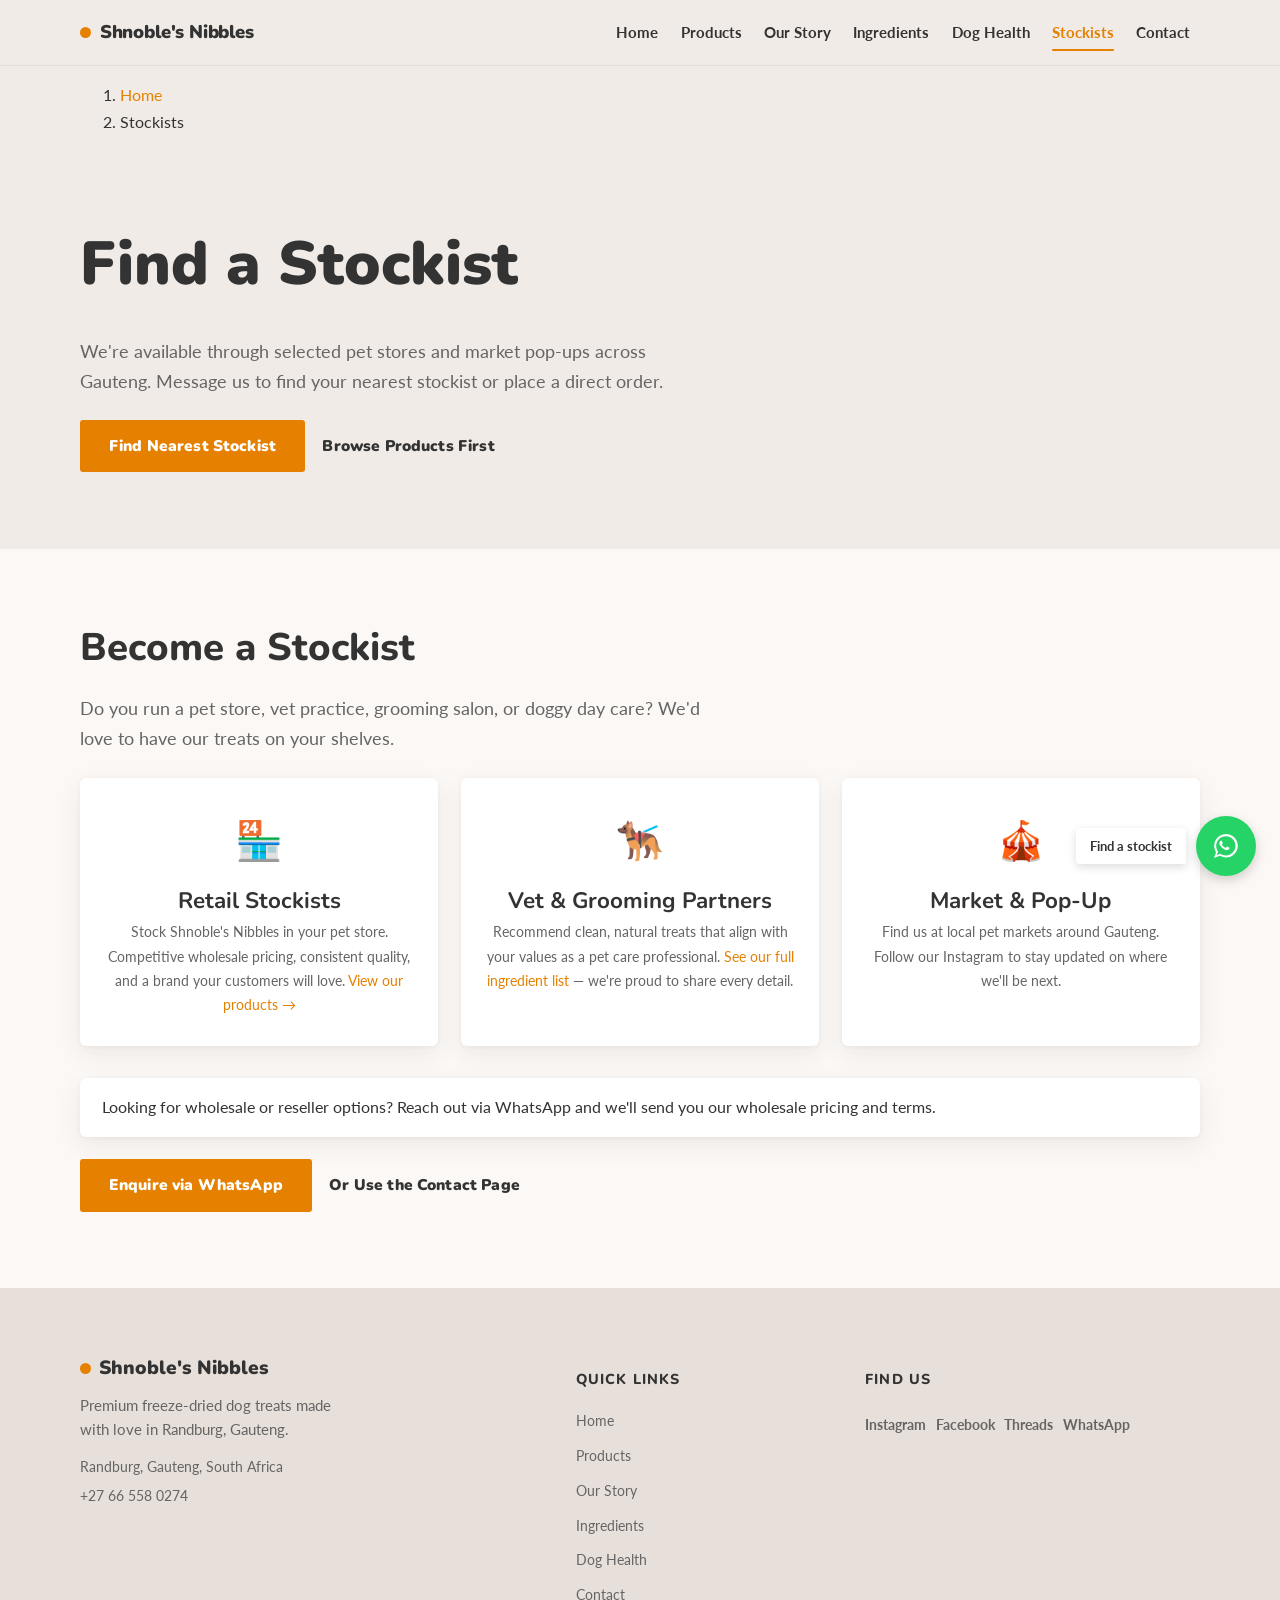
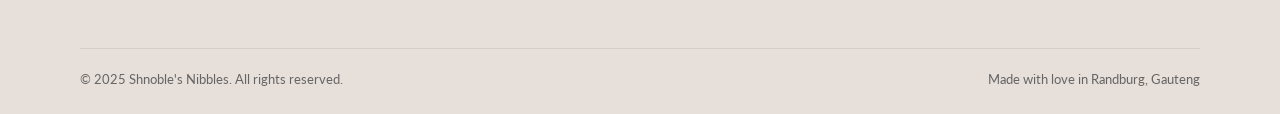
<file: stockists.html>
<!doctype html>
<html lang="en-ZA">
<head>
  <meta charset="UTF-8" />
  <meta name="viewport" content="width=device-width, initial-scale=1.0, viewport-fit=cover" />
  <title>Stockists | Where to Buy | Shnoble's Nibbles South Africa</title>
  <meta name="description" content="Find Shnoble's natural dog treats near you in Gauteng — or enquire about becoming a stockist. Wholesale and reseller enquiries welcome. Message us on WhatsApp." />
  <meta name="robots" content="index, follow" />
  <meta name="theme-color" content="#e68000" />
  <link rel="canonical" href="https://shnoblesnibbles.co.za/stockists.html" />
  <link rel="alternate" hreflang="en-za"    href="https://shnoblesnibbles.co.za/stockists.html" />
  <link rel="alternate" hreflang="x-default" href="https://shnoblesnibbles.co.za/stockists.html" />
  <meta property="og:type"        content="website" />
  <meta property="og:site_name"   content="Shnoble's Nibbles" />
  <meta property="og:title"       content="Stockists | Where to Buy Shnoble's Nibbles" />
  <meta property="og:description" content="Find where to buy Shnoble's Nibbles dog treats in South Africa, or enquire about becoming a stockist or wholesale partner." />
  <meta property="og:url"         content="https://shnoblesnibbles.co.za/stockists.html" />
  <meta property="og:image"       content="https://shnoblesnibbles.co.za/assets/og/og-stockists.jpg" />
  <meta name="twitter:card"        content="summary_large_image" />
  <meta name="twitter:site"        content="@shnoblesnibbles" />
  <meta name="twitter:title"       content="Stockists | Where to Buy Shnoble's Nibbles" />
  <meta name="twitter:description" content="Find where to buy Shnoble's Nibbles dog treats in South Africa, or enquire about becoming a stockist or wholesale partner." />
  <meta name="twitter:image"       content="https://shnoblesnibbles.co.za/assets/og/og-stockists.jpg" />
  <link rel="preconnect" href="https://fonts.googleapis.com" />
  <link rel="preconnect" href="https://fonts.gstatic.com" crossorigin />
  <link rel="stylesheet" href="https://fonts.googleapis.com/css2?family=Nunito:wght@700;800;900&family=Lato:wght@400;700&display=swap" />
  <link rel="stylesheet" href="assets/css/styles.css" />
  <script type="application/ld+json">
  {
    "@context": "https://schema.org",
    "@type": "BreadcrumbList",
    "itemListElement": [
      { "@type": "ListItem", "position": 1, "name": "Home",       "item": "https://shnoblesnibbles.co.za/" },
      { "@type": "ListItem", "position": 2, "name": "Stockists",  "item": "https://shnoblesnibbles.co.za/stockists.html" }
    ]
  }
  </script>
  <script type="application/ld+json">
  {
    "@context": "https://schema.org",
    "@type": "FAQPage",
    "mainEntity": [
      {
        "@type": "Question",
        "name": "Where can I buy Shnoble's Nibbles dog treats?",
        "acceptedAnswer": {
          "@type": "Answer",
          "text": "Shnoble's Nibbles is available through selected pet stores and market pop-ups in Gauteng. Contact us via WhatsApp for your nearest stockist or to order directly."
        }
      },
      {
        "@type": "Question",
        "name": "Can I become a stockist or reseller?",
        "acceptedAnswer": {
          "@type": "Answer",
          "text": "Yes! We welcome stockist and wholesale enquiries. Reach out via WhatsApp or our contact page and we'll get back to you with our wholesale pricing and terms."
        }
      }
    ]
  }
  </script>
</head>
<body>

  <header class="site-header">
    <div class="container nav-wrap">
      <a class="brand" href="index.html"><span class="brand-dot" aria-hidden="true"></span>Shnoble's Nibbles</a>
      <button class="nav-toggle" aria-label="Toggle navigation" aria-expanded="false">
        <span class="hamburger-line"></span>
        <span class="hamburger-line"></span>
        <span class="hamburger-line"></span>
      </button>
      <nav class="site-nav" aria-label="Main navigation">
        <ul>
          <li><a href="index.html">Home</a></li>
          <li><a href="products.html">Products</a></li>
          <li><a href="about.html">Our Story</a></li>
          <li><a href="ingredients.html">Ingredients</a></li>
          <li><a href="dog-health.html">Dog Health</a></li>
          <li><a class="active" href="stockists.html">Stockists</a></li>
          <li><a href="contact.html">Contact</a></li>
        </ul>
      </nav>
    </div>
  </header>

  <main>

    <nav class="breadcrumb" aria-label="Breadcrumb">
      <div class="container">
        <ol>
          <li><a href="index.html">Home</a></li>
          <li><span aria-current="page">Stockists</span></li>
        </ol>
      </div>
    </nav>

    <section class="section">
      <div class="container">
        <h1 data-animate>Find a Stockist</h1>
        <p class="lead" data-animate>We're available through selected pet stores and market pop-ups across Gauteng. Message us to find your nearest stockist or place a direct order.</p>
        <div class="btn-row" data-animate>
          <a class="btn primary" href="https://wa.me/+27665580274?text=Hi!%20Where's%20the%20nearest%20stockist%20to%20me?" target="_blank" rel="noopener noreferrer">Find Nearest Stockist</a>
          <a class="btn secondary" href="products.html">Browse Products First</a>
        </div>
      </div>
    </section>

    <section class="section alt">
      <div class="container">
        <h2 data-animate>Become a Stockist</h2>
        <p class="lead" data-animate>Do you run a pet store, vet practice, grooming salon, or doggy day care? We'd love to have our treats on your shelves.</p>

        <div class="grid cards" style="margin-top: 1.5rem;">
          <article class="card featured" data-animate data-animate-delay="1">
            <div class="card-icon" aria-hidden="true">🏪</div>
            <h3>Retail Stockists</h3>
            <p>Stock Shnoble's Nibbles in your pet store. Competitive wholesale pricing, consistent quality, and a brand your customers will love. <a href="products.html">View our products →</a></p>
          </article>
          <article class="card" data-animate data-animate-delay="2">
            <div class="card-icon" aria-hidden="true">🐕‍🦺</div>
            <h3>Vet &amp; Grooming Partners</h3>
            <p>Recommend clean, natural treats that align with your values as a pet care professional. <a href="ingredients.html">See our full ingredient list</a> — we're proud to share every detail.</p>
          </article>
          <article class="card" data-animate data-animate-delay="3">
            <div class="card-icon" aria-hidden="true">🎪</div>
            <h3>Market &amp; Pop-Up</h3>
            <p>Find us at local pet markets around Gauteng. Follow our Instagram to stay updated on where we'll be next.</p>
          </article>
        </div>

        <div class="callout" data-animate style="margin-top: 2rem;">
          Looking for wholesale or reseller options? Reach out via WhatsApp and we'll send you our wholesale pricing and terms.
        </div>
        <div class="btn-row" data-animate>
          <a class="btn primary" href="https://wa.me/+27665580274?text=Hi!%20I'm%20interested%20in%20stocking%20Shnoble's%20Nibbles%20at%20my%20store." target="_blank" rel="noopener noreferrer">Enquire via WhatsApp</a>
          <a class="btn secondary" href="contact.html">Or Use the Contact Page</a>
        </div>
      </div>
    </section>

  </main>

  <footer class="site-footer">
    <div class="container">
      <div class="footer-grid">
        <div>
          <div class="footer-brand-name"><span class="brand-dot" aria-hidden="true"></span>Shnoble's Nibbles</div>
          <p class="footer-tagline">Premium freeze-dried dog treats made with love in Randburg, Gauteng.</p>
          <div class="footer-contact">
            <p>Randburg, Gauteng, South Africa</p>
            <p>+27 66 558 0274</p>
          </div>
        </div>
        <div>
          <p class="footer-heading">Quick Links</p>
          <ul class="footer-links">
            <li><a href="index.html">Home</a></li>
            <li><a href="products.html">Products</a></li>
            <li><a href="about.html">Our Story</a></li>
            <li><a href="ingredients.html">Ingredients</a></li>
            <li><a href="dog-health.html">Dog Health</a></li>
            <li><a href="contact.html">Contact</a></li>
          </ul>
        </div>
        <div>
          <p class="footer-heading">Find Us</p>
          <div class="socials">
            <a href="https://www.instagram.com/shnobles.nibbles?igsh=MWxuaGhhZmN3NzZnNQ==" target="_blank" rel="noopener noreferrer">Instagram</a>
            <a href="https://www.facebook.com/profile.php?id=61572263503396" target="_blank" rel="noopener noreferrer">Facebook</a>
            <a href="https://www.threads.net/@shnobles.nibbles" target="_blank" rel="noopener noreferrer">Threads</a>
            <a href="https://wa.me/+27665580274" target="_blank" rel="noopener noreferrer">WhatsApp</a>
          </div>
        </div>
      </div>
      <div class="footer-bottom">
        <p>&copy; 2025 Shnoble's Nibbles. All rights reserved.</p>
        <p>Made with love in Randburg, Gauteng</p>
      </div>
    </div>
  </footer>

  <a class="whatsapp-float"
     href="https://wa.me/+27665580274?text=Hi!%20Where's%20the%20nearest%20stockist%20to%20me?"
     target="_blank" rel="noopener noreferrer" aria-label="Chat with us on WhatsApp">
    <span class="whatsapp-tooltip">Find a stockist</span>
    <svg viewBox="0 0 32 32" aria-hidden="true" focusable="false">
      <path fill="currentColor" d="M19.11 17.48c-.27-.14-1.58-.78-1.82-.87-.24-.09-.41-.14-.58.14-.17.27-.67.87-.82 1.05-.15.18-.31.2-.58.07-.27-.14-1.12-.41-2.13-1.31-.79-.7-1.32-1.56-1.47-1.82-.15-.27-.02-.41.12-.55.12-.12.27-.31.41-.46.14-.15.18-.27.27-.46.09-.18.05-.34-.02-.48-.07-.14-.58-1.4-.8-1.92-.21-.5-.42-.43-.58-.44h-.49c-.18 0-.46.07-.7.34-.24.27-.92.9-.92 2.2s.94 2.55 1.07 2.73c.14.18 1.84 2.81 4.46 3.94.62.27 1.11.43 1.49.55.63.2 1.2.17 1.66.11.51-.08 1.58-.65 1.8-1.29.22-.63.22-1.18.15-1.29-.06-.1-.24-.17-.51-.31z"/>
      <path fill="currentColor" d="M16 3.2C9.04 3.2 3.4 8.84 3.4 15.8c0 2.45.7 4.79 2.02 6.81L3.1 28.8l6.36-2.27a12.53 12.53 0 0 0 6.54 1.83c6.96 0 12.6-5.64 12.6-12.6S22.96 3.2 16 3.2zm0 22.92c-2.01 0-3.97-.54-5.67-1.56l-.41-.24-3.77 1.35 1.37-3.68-.27-.43a10.28 10.28 0 1 1 8.75 4.56z"/>
    </svg>
  </a>

  <script src="assets/js/main.js"></script>
</body>
</html>
</file>
<file: assets/css/styles.css>
@import url('https://fonts.googleapis.com/css2?family=Nunito:wght@700;800;900&family=Lato:wght@400;700&display=swap');

/* ============================================
   SHNOBLE'S NIBBLES — DESIGN SYSTEM
   ============================================ */

/* 1. Custom Properties
   ============================================ */
:root {
  --off-white:   #f0ebe7;
  --text-dark:   #333333;
  --pink:        #e4babf;
  --orange:      #e68000;
  --orange-dark: #c76a00;
  --surface:     #fbf8f5;
  --surface-2:   #ffffff;
  --muted:       #656565;
  --radius-lg:   10px;
  --radius-md:   6px;
  --radius-sm:   3px;
  --shadow-soft: 0 8px 24px rgba(51, 51, 51, 0.09);
  --shadow-lift: 0 16px 40px rgba(51, 51, 51, 0.16);
  --shadow-card: 0 1px 4px rgba(51, 51, 51, 0.05), 0 8px 24px rgba(51, 51, 51, 0.08);
  --shadow-card-hover: 0 2px 8px rgba(51, 51, 51, 0.07), 0 18px 40px rgba(51, 51, 51, 0.14);
}

/* 2. Reset & Base
   ============================================ */
*, *::before, *::after { box-sizing: border-box; }

html {
  margin: 0;
  padding: 0;
  scroll-behavior: smooth;
}

body { margin: 0; padding: 0; }

@media (prefers-reduced-motion: reduce) {
  html { scroll-behavior: auto; }
}

body {
  font-family: 'Lato', sans-serif;
  color: var(--text-dark);
  background: var(--off-white);
  line-height: 1.68;
  -webkit-font-smoothing: antialiased;
}

img { max-width: 100%; height: auto; display: block; }

a { color: var(--orange); text-decoration: none; }
a:hover, a:focus-visible { color: var(--orange-dark); }

/* 3. Typography
   ============================================ */
h1, h2, h3, h4 {
  font-family: 'Nunito', sans-serif;
  line-height: 1.18;
  margin-top: 0;
  margin-bottom: 0.6em;
}

h1 { font-size: clamp(2.1rem, 5.5vw, 3.8rem); font-weight: 900; }
h2 { font-size: clamp(1.55rem, 3vw, 2.4rem); font-weight: 800; }
h3 { font-size: clamp(1.15rem, 2vw, 1.4rem); font-weight: 700; }

.lead {
  font-size: 1.1rem;
  color: var(--muted);
  max-width: 62ch;
  line-height: 1.72;
}

.disclaimer {
  font-size: 0.88rem;
  color: var(--muted);
  margin-top: 1.2rem;
  font-style: italic;
}

/* 4. Layout Utilities
   ============================================ */
.container {
  width: min(1120px, 92%);
  margin-inline: auto;
}

.section {
  padding: clamp(3.5rem, 6vw, 5.5rem) 0;
}

.section.alt { background: var(--surface); }


.grid {
  display: grid;
  gap: 1.4rem;
}

.grid.cards {
  grid-template-columns: repeat(auto-fit, minmax(240px, 1fr));
}

.grid.testimonials {
  grid-template-columns: repeat(auto-fit, minmax(260px, 1fr));
}

.page-intro { margin-bottom: 2rem; }

.callout {
  background: var(--surface-2);
  border-radius: var(--radius-md);
  box-shadow: var(--shadow-card);
  padding: 1rem 1.4rem;
  color: var(--text-dark);
  margin: 1.2rem 0;
}

/* 5. Header & Navigation
   ============================================ */
.site-header {
  position: sticky;
  top: 0;
  z-index: 100;
  background: rgba(240, 235, 231, 0.96);
  backdrop-filter: blur(8px);
  -webkit-backdrop-filter: blur(8px);
  border-bottom: 1px solid rgba(51, 51, 51, 0.07);
  transition: background 0.35s ease, box-shadow 0.35s ease, border-color 0.35s ease;
}

.site-header.scrolled {
  background: rgba(240, 235, 231, 0.92);
  backdrop-filter: blur(20px);
  -webkit-backdrop-filter: blur(20px);
  box-shadow: 0 1px 24px rgba(51, 51, 51, 0.12);
  border-bottom-color: transparent;
}

.site-header.scrolled .brand-logo { height: 44px; }
.site-header.scrolled .nav-wrap   { padding: 0.5rem 0; }

.nav-wrap {
  display: flex;
  gap: 1.5rem;
  justify-content: space-between;
  align-items: center;
  padding: 0.85rem 0;
  transition: padding 0.35s ease;
}

/* Brand wordmark */
.brand {
  display: inline-flex;
  align-items: center;
  gap: 0.55rem;
  font-family: 'Nunito', sans-serif;
  font-weight: 900;
  font-size: 1.15rem;
  color: var(--text-dark);
  letter-spacing: -0.01em;
  flex-shrink: 0;
}

.brand-logo {
  height: 58px;
  width: auto;
  display: block;
  transition: height 0.35s ease;
}

.brand-dot {
  width: 11px;
  height: 11px;
  border-radius: 50%;
  background: var(--orange);
  flex-shrink: 0;
}

/* Nav list */
.site-nav ul {
  display: flex;
  flex-wrap: wrap;
  gap: 0.2rem;
  list-style: none;
  margin: 0;
  padding: 0;
  align-items: center;
}

/* Nav links — underline slide-in, NO pill shape */
.site-nav a {
  color: var(--text-dark);
  font-weight: 700;
  font-size: 0.93rem;
  padding: 0.4rem 0.6rem;
  position: relative;
  transition: color 0.2s ease;
  display: inline-block;
}

.site-nav a::after {
  content: '';
  position: absolute;
  bottom: 0;
  left: 0.6rem;
  right: 0.6rem;
  height: 2px;
  background: var(--orange);
  transform: scaleX(0);
  transform-origin: left;
  transition: transform 0.22s ease;
  border-radius: 1px;
}

.site-nav a:hover,
.site-nav a:focus-visible {
  color: var(--orange);
}

.site-nav a:hover::after,
.site-nav a:focus-visible::after,
.site-nav a.active::after {
  transform: scaleX(1);
}

.site-nav a.active { color: var(--orange); }

/* 6. Mobile Navigation
   ============================================ */
.nav-toggle {
  display: none;
  flex-direction: column;
  justify-content: center;
  gap: 5px;
  background: none;
  border: none;
  cursor: pointer;
  padding: 4px 2px;
  flex-shrink: 0;
}

.hamburger-line {
  display: block;
  width: 22px;
  height: 2px;
  background: var(--text-dark);
  border-radius: 2px;
  transition: transform 0.25s ease, opacity 0.2s ease;
}

.nav-toggle.open .hamburger-line:nth-child(1) { transform: translateY(7px) rotate(45deg); }
.nav-toggle.open .hamburger-line:nth-child(2) { opacity: 0; transform: scaleX(0); }
.nav-toggle.open .hamburger-line:nth-child(3) { transform: translateY(-7px) rotate(-45deg); }

/* 7. Hero Section
   ============================================ */
.hero {
  position: relative;
  overflow: hidden;
  padding: clamp(4rem, 9vw, 7rem) 0 clamp(8rem, 16vw, 12rem);
  background: var(--off-white);
}

/* Grain texture overlay for handcrafted feel */
.hero::before {
  content: '';
  position: absolute;
  inset: 0;
  background-image: url("data:image/svg+xml,%3Csvg viewBox='0 0 256 256' xmlns='http://www.w3.org/2000/svg'%3E%3Cfilter id='noise'%3E%3CfeTurbulence type='fractalNoise' baseFrequency='0.75' numOctaves='4' stitchTiles='stitch'/%3E%3C/filter%3E%3Crect width='100%25' height='100%25' filter='url(%23noise)' opacity='1'/%3E%3C/svg%3E");
  opacity: 0.028;
  pointer-events: none;
  z-index: 0;
}

/* Warm radial washes */
.hero::after {
  content: '';
  position: absolute;
  inset: 0;
  background:
    radial-gradient(ellipse at 8% 15%, rgba(228, 186, 191, 0.4) 0%, transparent 48%),
    radial-gradient(ellipse at 92% 10%, rgba(230, 128, 0, 0.22) 0%, transparent 45%);
  pointer-events: none;
  z-index: 0;
}

.hero > * { position: relative; z-index: 1; }

.hero-grid {
  display: grid;
  grid-template-columns: 1.15fr 1fr;
  gap: 2.5rem;
  align-items: center;
}

.hero-content { max-width: 560px; }

.hero-visual {
  display: flex;
  align-items: center;
  justify-content: center;
}

/* Hero eyebrow label — typographic only, no box/border */
.hero-eyebrow {
  display: flex;
  align-items: center;
  gap: 0.65rem;
  font-family: 'Lato', sans-serif;
  font-weight: 700;
  font-size: 0.78rem;
  letter-spacing: 0.12em;
  text-transform: uppercase;
  color: var(--muted);
  margin-bottom: 1.1rem;
  margin-top: 0;
}

.hero-eyebrow::before {
  content: '';
  display: inline-block;
  width: 28px;
  height: 2px;
  background: var(--orange);
  flex-shrink: 0;
}

/* Hero text — GSAP owns entrance, no CSS animation */
.hero-headline {
  font-weight: 900;
  color: var(--text-dark);
}

.hero-subtext {
  font-size: clamp(1.15rem, 2.2vw, 1.45rem);
  color: var(--text-dark);
  max-width: 48ch;
}

/* Section heading with orange accent rule */
.section-heading {
  position: relative;
  display: inline-block;
  padding-bottom: 0.55rem;
}

.section-heading::after {
  content: '';
  position: absolute;
  bottom: 0;
  left: 0;
  width: 40px;
  height: 3px;
  background: var(--orange);
}

.btn-row {
  display: flex;
  flex-wrap: wrap;
  gap: 0.9rem;
  margin-top: 1.4rem;
  align-items: center;
}

/* 8. Hero Logo Image & Silhouettes
   ============================================ */
.hero-logo-img {
  width: min(340px, 100%);
  height: auto;
  object-fit: contain;
  filter: drop-shadow(0 20px 40px rgba(230, 128, 0, 0.22));
}

.hero-logo-centre {
  width: min(460px, 120%);
  height: auto;
  display: block;
  margin-top: -18px;
}

.hero-visual {
  flex-direction: column;
  align-items: center;
}

/* Ground wave — sits at the very bottom of the hero */
.hero-ground {
  position: absolute;
  bottom: 0;
  left: 0;
  width: 100%;
  line-height: 0;
  z-index: 1;
}

.hero-ground svg {
  display: block;
  width: 100%;
  height: clamp(44px, 8vw, 80px);
}

/* Silhouettes sit at the bottom of the hero, one each side */
.hero-sils {
  position: absolute;
  bottom: 0;
  left: 0;
  width: 100%;
  display: flex;
  justify-content: space-between;
  align-items: flex-end;
  pointer-events: none;
  z-index: 2;
  padding: 0 2vw;
}

.hero-sil {
  height: clamp(80px, 14vw, 160px);
  width: auto;
  object-fit: contain;
}

.hero-sil-2 {
  transform: scaleX(-1); /* mirror so both face inward */
}

/* Tail: rotates around its base (the translate(72,160) parent puts origin at tail base) */
.dog-tail-svg {
  transform-origin: 0 0;
  animation: wagTail 0.62s ease-in-out infinite;
}

/* Eye blink */
.dog-eye-svg {
  transform-box: fill-box;
  transform-origin: center;
  animation: dogBlink 5s ease-in-out infinite;
}

/* 9. Hero Paw Walk Strip
   ============================================ */
.paw-walk {
  position: absolute;
  bottom: 0;
  left: 0;
  width: 100%;
  height: 58px;
  overflow: hidden;
  pointer-events: none;
  z-index: 1;
}

.paw-print {
  position: absolute;
  width: 28px;
  height: 28px;
  color: var(--pink);
  opacity: 0;
  animation: pawWalk 10s linear infinite;
}

.paw-print:nth-child(odd)  { bottom: 20px; }
.paw-print:nth-child(even) { bottom: 6px; }

.paw-print:nth-child(1) { animation-delay: 0s; }
.paw-print:nth-child(2) { animation-delay: 2s; }
.paw-print:nth-child(3) { animation-delay: 4s; }
.paw-print:nth-child(4) { animation-delay: 6s; }
.paw-print:nth-child(5) { animation-delay: 8s; }

/* 10. Buttons — Brand-Distinctive System
   ============================================
   PRIMARY:   Rectangular 10px radius + scale+shadow hover
   SECONDARY: Text with animated underline reveal
   ============================================ */
.btn {
  display: inline-block;
  font-family: 'Nunito', sans-serif;
  font-weight: 900;
  font-size: 0.97rem;
  letter-spacing: 0.01em;
  cursor: pointer;
  text-decoration: none;
  transition: transform 0.18s ease, box-shadow 0.18s ease, background 0.18s ease, color 0.18s ease;
}

/* Primary: solid orange rectangle */
.btn.primary {
  background: var(--orange);
  color: #fff;
  padding: 0.82rem 1.8rem;
  border-radius: var(--radius-sm);
}

.btn.primary:hover,
.btn.primary:focus-visible {
  background: var(--orange-dark);
  color: #fff;
  transform: scale(1.04);
  box-shadow: 0 8px 28px rgba(230, 128, 0, 0.38);
}

.btn.primary:active { transform: scale(0.97); }

/* Secondary: text with underline slide animation */
.btn.secondary {
  color: var(--text-dark);
  padding: 0.82rem 0.2rem;
  background: transparent;
  border: none;
  position: relative;
}

.btn.secondary::after {
  content: '';
  position: absolute;
  bottom: 0.6rem;
  left: 0;
  right: 0;
  height: 2px;
  background: var(--orange);
  transform: scaleX(0);
  transform-origin: left;
  transition: transform 0.24s ease;
  border-radius: 1px;
}

.btn.secondary:hover,
.btn.secondary:focus-visible {
  color: var(--orange);
}

.btn.secondary:hover::after,
.btn.secondary:focus-visible::after {
  transform: scaleX(1);
}

/* Inverted primary (used on dark/orange backgrounds) */
.btn.primary-inv {
  background: #fff;
  color: var(--orange);
  padding: 0.82rem 1.8rem;
  border-radius: var(--radius-sm);
  font-family: 'Nunito', sans-serif;
  font-weight: 900;
}

.btn.primary-inv:hover,
.btn.primary-inv:focus-visible {
  background: var(--off-white);
  color: var(--orange-dark);
  transform: scale(1.04);
  box-shadow: 0 8px 24px rgba(0,0,0,0.18);
}

.btn.primary-inv:active { transform: scale(0.97); }

/* 11. Trust Bar
   ============================================ */
.trust-bar {
  background: var(--text-dark);
  color: var(--off-white);
  padding: 0.85rem 0;
  overflow: hidden;
  white-space: nowrap;
}

.trust-bar-inner {
  display: inline-flex;
  align-items: center;
  gap: 2.8rem;
  animation: scrollTrust 28s linear infinite;
  padding-right: 2.8rem;
}

.trust-bar:hover .trust-bar-inner { animation-play-state: paused; }

.trust-badge {
  display: inline-flex;
  align-items: center;
  gap: 0.7rem;
  font-family: 'Nunito', sans-serif;
  font-weight: 700;
  font-size: 0.92rem;
  letter-spacing: 0.02em;
  flex-shrink: 0;
}

.trust-icon {
  width: 22px;
  height: 22px;
  color: var(--orange);
  flex-shrink: 0;
}

.trust-icon.bounce-1 { animation: treatBounce 2.4s ease-in-out infinite; }
.trust-icon.bounce-2 { animation: treatBounce 2.4s ease-in-out infinite 0.6s; }
.trust-icon.bounce-3 { animation: treatBounce 2.4s ease-in-out infinite 1.2s; }
.trust-icon.bounce-4 { animation: treatBounce 2.4s ease-in-out infinite 1.8s; }

.trust-dot {
  width: 5px;
  height: 5px;
  border-radius: 50%;
  background: var(--orange);
  opacity: 0.5;
  flex-shrink: 0;
}

/* 12. Cards & Blocks (Unified Site-Wide Style)
   ============================================ */
.card {
  background: var(--surface-2);
  border-radius: var(--radius-md);
  box-shadow: var(--shadow-card);
  padding: 1.8rem 1.2rem;
  text-align: center;
}

.card h3 { margin-bottom: 0.4rem; }

.card p { font-size: 0.9rem; color: var(--muted); margin: 0; }

.card-icon {
  font-size: 2.4rem;
  display: block;
  margin-bottom: 1rem;
}

/* Card stagger handled by GSAP ScrollTrigger */

/* 13. Stats Section
   ============================================ */
.stats-section {
  background: var(--text-dark);
  color: var(--off-white);
  position: relative;
  overflow: hidden;
}

.stats-section::before {
  content: '';
  position: absolute;
  width: 600px;
  height: 600px;
  border-radius: 50%;
  background: radial-gradient(circle, rgba(230, 128, 0, 0.12) 0%, transparent 70%);
  top: 50%;
  left: 50%;
  transform: translate(-50%, -50%);
  pointer-events: none;
}

.stats-grid {
  display: grid;
  grid-template-columns: repeat(3, 1fr);
  gap: 2rem;
  text-align: center;
}

.stat-item {
  padding: 1rem;
}

.stat-number {
  font-family: 'Nunito', sans-serif;
  font-weight: 900;
  font-size: clamp(3rem, 8vw, 5rem);
  color: var(--orange);
  line-height: 1;
  display: block;
  letter-spacing: -0.02em;
}

.stat-label {
  font-size: 0.97rem;
  color: rgba(240, 235, 231, 0.72);
  margin-top: 0.5rem;
  font-weight: 700;
}

/* 14. Testimonials
   ============================================ */
.testimonial-card {
  padding: 2rem 1.8rem 1.6rem;
  text-align: left;
  position: relative;
  overflow: hidden;
}

.testimonial-quote-mark {
  font-family: 'Nunito', sans-serif;
  font-size: 5.5rem;
  font-weight: 900;
  color: var(--pink);
  line-height: 0.7;
  opacity: 0.55;
  margin-bottom: 0.8rem;
  display: block;
  user-select: none;
}

.testimonial-text {
  font-size: 0.97rem;
  line-height: 1.72;
  color: var(--text-dark);
  margin: 0 0 1.2rem;
}

.testimonial-author {
  display: flex;
  align-items: center;
  gap: 0.75rem;
}

.testimonial-avatar {
  width: 42px;
  height: 42px;
  border-radius: 50%;
  background: var(--pink);
  display: grid;
  place-items: center;
  font-size: 1.3rem;
  flex-shrink: 0;
}

.testimonial-name {
  font-family: 'Nunito', sans-serif;
  font-weight: 700;
  font-size: 0.93rem;
  color: var(--text-dark);
  display: block;
}

.testimonial-dog {
  font-size: 0.82rem;
  color: var(--muted);
}

.star-row {
  display: flex;
  gap: 2px;
  margin-bottom: 0.8rem;
}

.star-row svg {
  width: 16px;
  height: 16px;
  color: var(--orange);
}

/* 15. CTA Banner
   ============================================ */
.cta-banner {
  background: var(--orange);
  color: #fff;
  text-align: center;
  padding: clamp(3rem, 7vw, 5.5rem) 0;
  position: relative;
  overflow: hidden;
}

.cta-banner::before {
  content: '';
  position: absolute;
  inset: 0;
  background-image: url("data:image/svg+xml,%3Csvg viewBox='0 0 256 256' xmlns='http://www.w3.org/2000/svg'%3E%3Cfilter id='noise'%3E%3CfeTurbulence type='fractalNoise' baseFrequency='0.75' numOctaves='4' stitchTiles='stitch'/%3E%3C/filter%3E%3Crect width='100%25' height='100%25' filter='url(%23noise)' opacity='1'/%3E%3C/svg%3E");
  opacity: 0.04;
  pointer-events: none;
}

.cta-banner > * { position: relative; z-index: 1; }

.cta-banner h2 {
  color: #fff;
  font-size: clamp(1.9rem, 4.5vw, 3.2rem);
  margin-bottom: 0.4rem;
}

.cta-banner p {
  color: rgba(255, 255, 255, 0.85);
  font-size: 1.08rem;
  margin-bottom: 1.8rem;
}

/* 16. Section Dividers — SVG Paw Prints
   ============================================ */
.section-paw-divider {
  display: flex;
  align-items: center;
  justify-content: center;
  gap: 0.9rem;
  padding: 0.5rem 0;
  margin: 0.5rem 0 1.8rem;
}

.section-paw-divider svg {
  width: 22px;
  height: 22px;
  color: var(--orange);
  opacity: 0.55;
}

.section-paw-divider svg:nth-child(2) {
  opacity: 0.35;
  transform: scale(0.8) rotate(15deg);
}

/* Wave divider between sections */
.wave-divider {
  display: block;
  width: 100%;
  overflow: hidden;
  line-height: 0;
  margin-bottom: -1px;
}

.wave-divider svg {
  display: block;
  width: 100%;
}

/* 17. WhatsApp Float Button
   ============================================ */
.whatsapp-float {
  position: fixed;
  right: 24px;
  bottom: 24px;
  z-index: 999;
  width: 60px;
  height: 60px;
  display: grid;
  place-items: center;
  background: #25d366;
  color: #fff;
  border-radius: 50%;
  box-shadow: 0 4px 12px rgba(0, 0, 0, 0.18);
  transition: transform 0.22s ease, box-shadow 0.22s ease;
}

/* Message bubble — always visible */
.whatsapp-tooltip {
  position: absolute;
  right: 70px;
  background: #fff;
  color: var(--text-dark);
  padding: 7px 14px;
  border-radius: 4px 4px 0 4px;
  font-family: 'Lato', sans-serif;
  font-size: 0.84rem;
  font-weight: 700;
  white-space: nowrap;
  box-shadow: 0 3px 10px rgba(0, 0, 0, 0.14);
  pointer-events: none;
}

.whatsapp-float:hover,
.whatsapp-float:focus-visible {
  color: #fff;
  transform: scale(1.06);
  box-shadow: 0 6px 18px rgba(0, 0, 0, 0.22);
}

.whatsapp-float svg {
  width: 30px;
  height: 30px;
  position: relative;
  z-index: 1;
}

/* 18. Footer
   ============================================ */
.site-footer {
  background: #e7dfd9;
  padding: clamp(2.5rem, 5vw, 4rem) 0 1.5rem;
  margin-top: 0;
}

.footer-grid {
  display: grid;
  grid-template-columns: 1.8fr 1fr 1.3fr;
  gap: 2rem;
  margin-bottom: 2.5rem;
}

.footer-logo {
  height: 52px;
  width: auto;
  margin-bottom: 0.8rem;
  display: block;
}

.footer-brand-name {
  font-family: 'Nunito', sans-serif;
  font-weight: 900;
  font-size: 1.2rem;
  display: flex;
  align-items: center;
  gap: 0.5rem;
  color: var(--text-dark);
  margin-bottom: 0.5rem;
}

.footer-tagline {
  font-size: 0.92rem;
  color: var(--muted);
  margin: 0 0 0.8rem;
  max-width: 28ch;
}

.footer-contact p {
  font-size: 0.9rem;
  color: var(--muted);
  margin: 0 0 0.3rem;
}

.footer-heading {
  font-family: 'Nunito', sans-serif;
  font-weight: 800;
  font-size: 0.9rem;
  text-transform: uppercase;
  letter-spacing: 0.08em;
  color: var(--text-dark);
  margin-bottom: 1rem;
}

.footer-links {
  display: flex;
  flex-direction: column;
  gap: 0.5rem;
  list-style: none;
  padding: 0;
  margin: 0;
}

.footer-links a {
  font-size: 0.9rem;
  color: var(--muted);
  transition: color 0.18s ease;
}

.footer-links a:hover { color: var(--orange); }

/* Social links — icon + text, no pill */
.socials {
  display: flex;
  flex-wrap: wrap;
  gap: 0.6rem;
}

.socials a {
  display: inline-flex;
  align-items: center;
  gap: 0.4rem;
  font-size: 0.88rem;
  font-weight: 700;
  color: var(--muted);
  padding: 0.35rem 0;
  position: relative;
  transition: color 0.18s ease;
}

.socials a::after {
  content: '';
  position: absolute;
  bottom: 0;
  left: 0;
  right: 0;
  height: 1.5px;
  background: var(--orange);
  transform: scaleX(0);
  transform-origin: left;
  transition: transform 0.22s ease;
}

.socials a:hover { color: var(--orange); }
.socials a:hover::after { transform: scaleX(1); }

.socials a svg {
  width: 16px;
  height: 16px;
  flex-shrink: 0;
}

.footer-bottom {
  border-top: 1px solid rgba(51, 51, 51, 0.1);
  padding-top: 1.2rem;
  display: flex;
  justify-content: space-between;
  align-items: center;
  flex-wrap: wrap;
  gap: 0.5rem;
}

.footer-bottom p {
  font-size: 0.82rem;
  color: var(--muted);
  margin: 0;
}

/* 19. Page-Specific: Products
   ============================================ */
.product-focus {
  background: var(--surface-2);
  border-radius: var(--radius-md);
  box-shadow: var(--shadow-card);
  padding: clamp(1.4rem, 3.5vw, 2.4rem);
}

.product-highlight {
  display: grid;
  grid-template-columns: 200px 1fr;
  gap: 2rem;
  align-items: center;
  margin-top: 1.8rem;
}

.product-pack {
  background: linear-gradient(145deg, #4b3d2e, #1e1612);
  color: #fff;
  border-radius: var(--radius-lg);
  min-height: 220px;
  display: grid;
  place-content: center;
  text-align: center;
  padding: 1.2rem;
  font-family: 'Nunito', sans-serif;
  font-weight: 700;
  font-size: 1rem;
  animation: float 3.5s ease-in-out infinite;
  box-shadow: 0 12px 36px rgba(0,0,0,0.22);
  position: relative;
  overflow: hidden;
}

/* Subtle sheen on pack */
.product-pack::after {
  content: '';
  position: absolute;
  top: -30%;
  left: -20%;
  width: 60%;
  height: 80%;
  background: linear-gradient(135deg, rgba(255,255,255,0.07), transparent);
  transform: rotate(-10deg);
  pointer-events: none;
}

.product-pack-name {
  font-size: 1.1rem;
  letter-spacing: 0.04em;
  display: block;
  margin-bottom: 0.3rem;
}

.product-pack-sub {
  font-size: 0.8rem;
  opacity: 0.65;
  font-family: 'Lato', sans-serif;
  font-weight: 400;
}

.ingredients-list {
  display: grid;
  gap: 1.2rem;
  margin-top: 1.5rem;
}

.ingredient-item {
  background: var(--surface-2);
  border-radius: var(--radius-md);
  box-shadow: var(--shadow-card);
  padding: 1.2rem 1.4rem;
}

.ingredient-item p { margin: 0.25rem 0 0; font-size: 0.95rem; color: var(--muted); }

/* 20. Page-Specific: About
   ============================================ */
.story-flow > * + * { margin-top: 1.2rem; }

/* Pull quote — highlighted story excerpt */
.pull-quote {
  background: var(--surface-2);
  border-radius: var(--radius-md);
  box-shadow: var(--shadow-card);
  padding: 1.4rem 1.8rem;
  margin: 2rem 0;
}

.pull-quote p {
  font-family: 'Nunito', sans-serif;
  font-size: clamp(1.15rem, 2.5vw, 1.45rem);
  font-weight: 800;
  color: var(--text-dark);
  line-height: 1.42;
  margin: 0;
  font-style: italic;
}

.values-grid {
  display: grid;
  grid-template-columns: repeat(auto-fit, minmax(200px, 1fr));
  gap: 1.2rem;
  margin-top: 2rem;
}

/* 21. Page-Specific: Ingredients
   ============================================ */
.ingredient-card {
  background: var(--surface-2);
  border-radius: var(--radius-md);
  box-shadow: var(--shadow-card);
  padding: 1.8rem 1.4rem;
}

.ingredient-card h3 { margin-bottom: 0.4rem; }

.ingredient-card p { font-size: 0.95rem; color: var(--muted); margin: 0; }

.ingredient-card-icon {
  font-size: 2rem;
  display: block;
  margin-bottom: 0.9rem;
}

.never-list {
  display: flex;
  flex-direction: column;
  gap: 0.7rem;
  margin-top: 1.2rem;
}

.never-item {
  display: flex;
  align-items: flex-start;
  gap: 0.8rem;
  background: var(--surface-2);
  border-radius: var(--radius-md);
  box-shadow: var(--shadow-card);
  padding: 0.8rem 1rem;
  font-size: 0.95rem;
}

.never-item::before {
  content: '✕';
  color: #d0503a;
  font-weight: 900;
  font-size: 0.85rem;
  margin-top: 0.1em;
  flex-shrink: 0;
}

/* Tip number — small coloured label above heading */
.tip-number {
  font-family: 'Lato', sans-serif;
  font-size: 0.78rem;
  font-weight: 700;
  color: var(--orange);
  opacity: 1;
  display: inline-block;
  line-height: 1;
  margin-bottom: 0.75rem;
  letter-spacing: 0.06em;
  text-transform: uppercase;
}

/* 22. Dog Health Page
   ============================================ */
/* 23. Contact & Stockists
   ============================================ */
.contact-grid {
  display: grid;
  grid-template-columns: 1fr 1fr;
  gap: 2rem;
  align-items: start;
}

.contact-block {
  background: var(--surface-2);
  border-radius: var(--radius-md);
  box-shadow: var(--shadow-card);
  padding: 2rem;
}

.contact-block h3 { margin-bottom: 1rem; }

/* 24. Scroll-Triggered Animations
   ============================================
   Handled by GSAP ScrollTrigger in main.js.
   Reduced motion fallback only:                */
@media (prefers-reduced-motion: reduce) {
  .hero-eyebrow, .hero-headline, .hero-subtext,
  .hero-cta, .hero-image {
    opacity: 1 !important;
    transform: none !important;
  }
}

/* 25. Keyframe Animations
   ============================================ */
/* slideUpFade and floatIn removed — GSAP owns hero entrance */

@keyframes wagTail {
  0%, 100% { transform: rotate(-14deg); }
  50%       { transform: rotate(20deg); }
}

@keyframes dogBlink {
  0%, 44%, 54%, 100% { transform: scaleY(1); }
  49%                { transform: scaleY(0.07); }
}

@keyframes float {
  0%, 100% { transform: translateY(0) rotate(-0.8deg); }
  50%       { transform: translateY(-14px) rotate(0.8deg); }
}

@keyframes pawWalk {
  0%   { left: -40px; opacity: 0; }
  6%   { opacity: 0.65; }
  88%  { opacity: 0.65; }
  100% { left: calc(100% + 40px); opacity: 0; }
}

@keyframes treatBounce {
  0%, 100% { transform: translateY(0) rotate(0deg); }
  35%       { transform: translateY(-7px) rotate(10deg); }
  55%       { transform: translateY(-4px) rotate(-5deg); }
}

@keyframes scrollTrust {
  from { transform: translateX(0); }
  to   { transform: translateX(-50%); }
}

@keyframes whatsappPulse {
  0%   { transform: scale(1); opacity: 0.65; }
  100% { transform: scale(1.85); opacity: 0; }
}

@keyframes stampIn {
  0%   { transform: scale(0); opacity: 0; }
  60%  { transform: scale(1.15); opacity: 0.9; }
  100% { transform: scale(1); opacity: 0.55; }
}

/* 26. Media Queries
   ============================================ */
@media (max-width: 900px) {
  .hero-grid,
  .footer-grid { grid-template-columns: 1fr; }

  .hero-visual { order: -1; }

  .dog-svg { width: min(260px, 80%); }

  .stats-grid { grid-template-columns: repeat(3, 1fr); gap: 1rem; }

  .contact-grid { grid-template-columns: 1fr; }
}

@media (max-width: 700px) {
  .product-highlight { grid-template-columns: 1fr; }

  .stats-grid {
    grid-template-columns: 1fr;
    gap: 2rem;
  }

  .nav-toggle { display: flex; }

  .site-nav {
    display: none;
    position: absolute;
    top: 100%;
    left: 0;
    width: 100%;
    background: var(--off-white);
    padding: 1rem;
    z-index: 99;
    box-shadow: 0 8px 20px rgba(51,51,51,0.1);
  }

  .site-nav.open { display: block; }

  .site-nav ul {
    flex-direction: column;
    gap: 0.2rem;
  }

  .site-nav a {
    display: block;
    padding: 0.6rem 0.5rem;
  }

  .footer-grid { grid-template-columns: 1fr; gap: 1.8rem; }

  .hero-grid { gap: 1.5rem; }
}

@media (max-width: 480px) {
  .btn.primary, .btn.primary-inv {
    padding: 0.78rem 1.4rem;
    font-size: 0.92rem;
  }

  .trust-badge { font-size: 0.85rem; }
}
</file>
